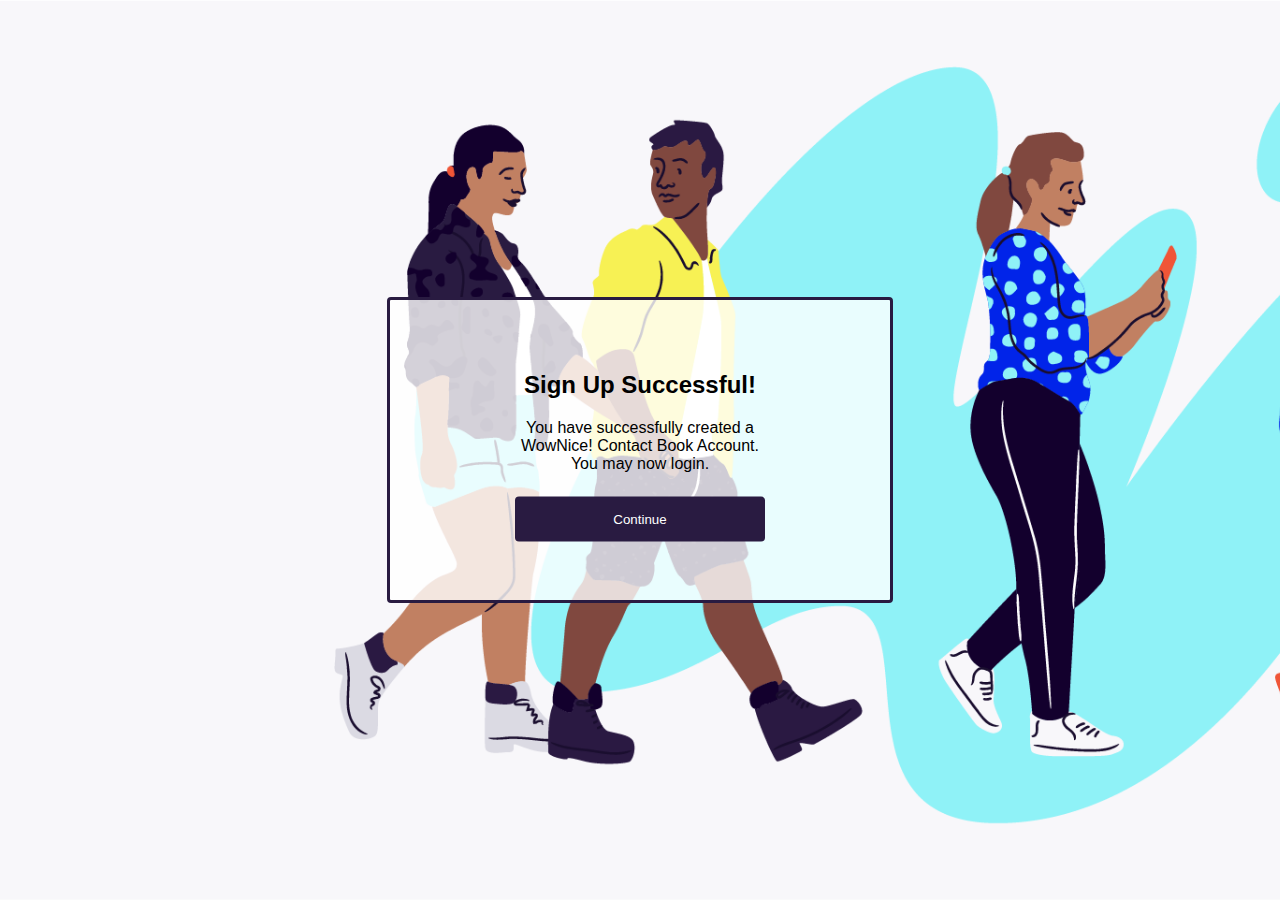
<file: html/signupsuccess.html>
<html>
<head>
	<title>Signup Success</title>
	<link rel="stylesheet" type="text/css" href="../css/stylesheet.css">
	<link rel="icon" href="../images/favicon.png">
</head>
<meta name="viewport" content="width=device-width, initial-scale=1">
<style>

.box {
  height: 300px;
}

</style>

<body>
<!--this is the box with the title and two buttons-->
<div class="center">
	<div class="box">
		<div class="center">
			  <h2>Sign Up Successful!</h2>
				<p style="text-align:center">You have successfully created a WowNice! Contact Book Account. You may now login.</p>
				<button type = "button" onclick="location.href='../index.html'" >Continue</button>
			</div>
	</div>
</div>
</body>
</file>
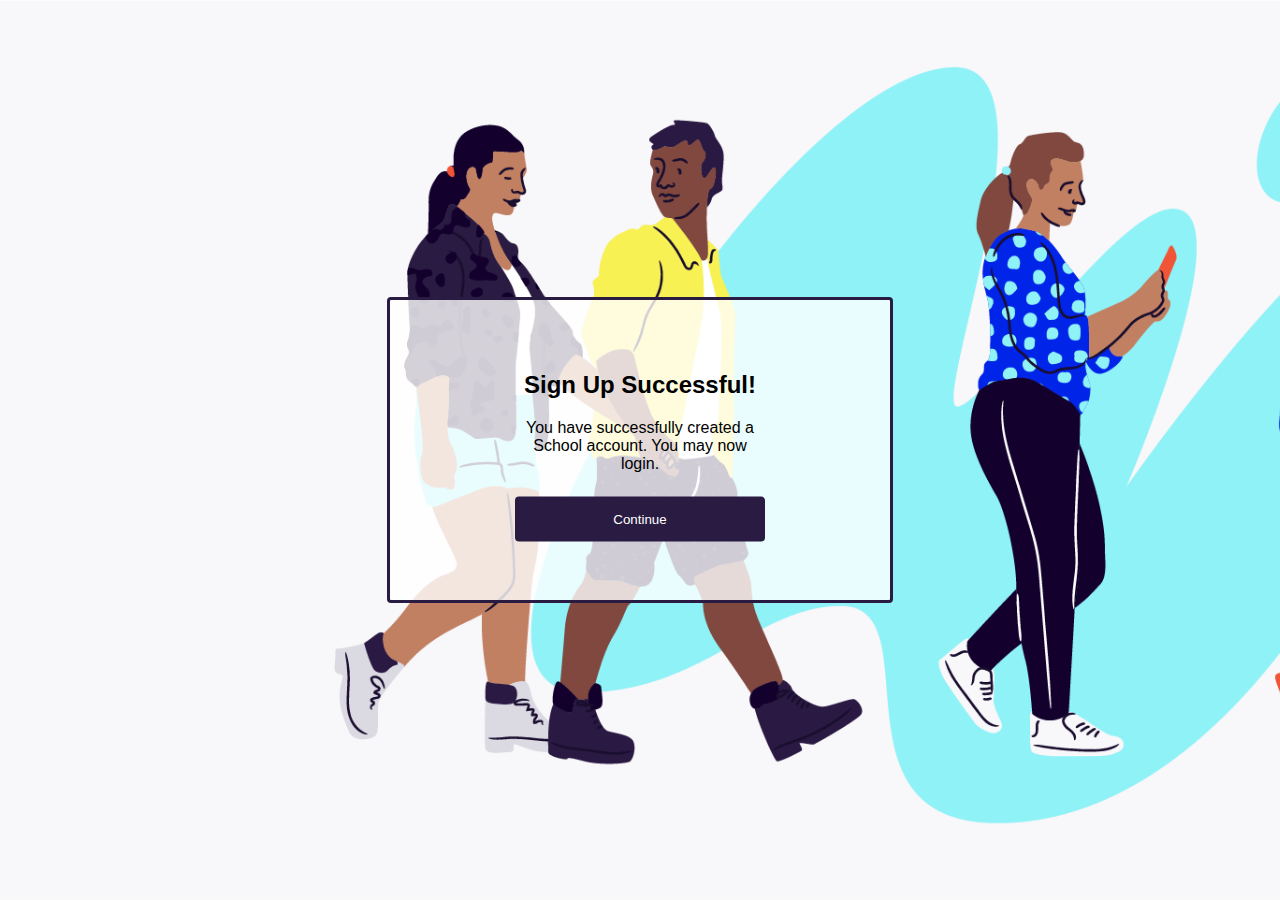
<file: html/signupsuccessschool.html>
<html>
<head>
	<title>Signup Success</title>
	<link rel="stylesheet" type="text/css" href="../css/stylesheet.css">
	<link rel="icon" href="../images/favicon.png">
</head>
<meta name="viewport" content="width=device-width, initial-scale=1">
<style>

.box {
  height: 300px;
}

</style>

<body>
<!--this is the box with the title and two buttons-->
<div class="center">
	<div class="box">
		<div class="center">
			  <h2>Sign Up Successful!</h2>
				<p style="text-align:center">You have successfully created a School account. You may now login.</p>
				<button type = "button" onclick="location.href='../index.html'" >Continue</button>
			</div>
	</div>
</div>
</body>
</file>
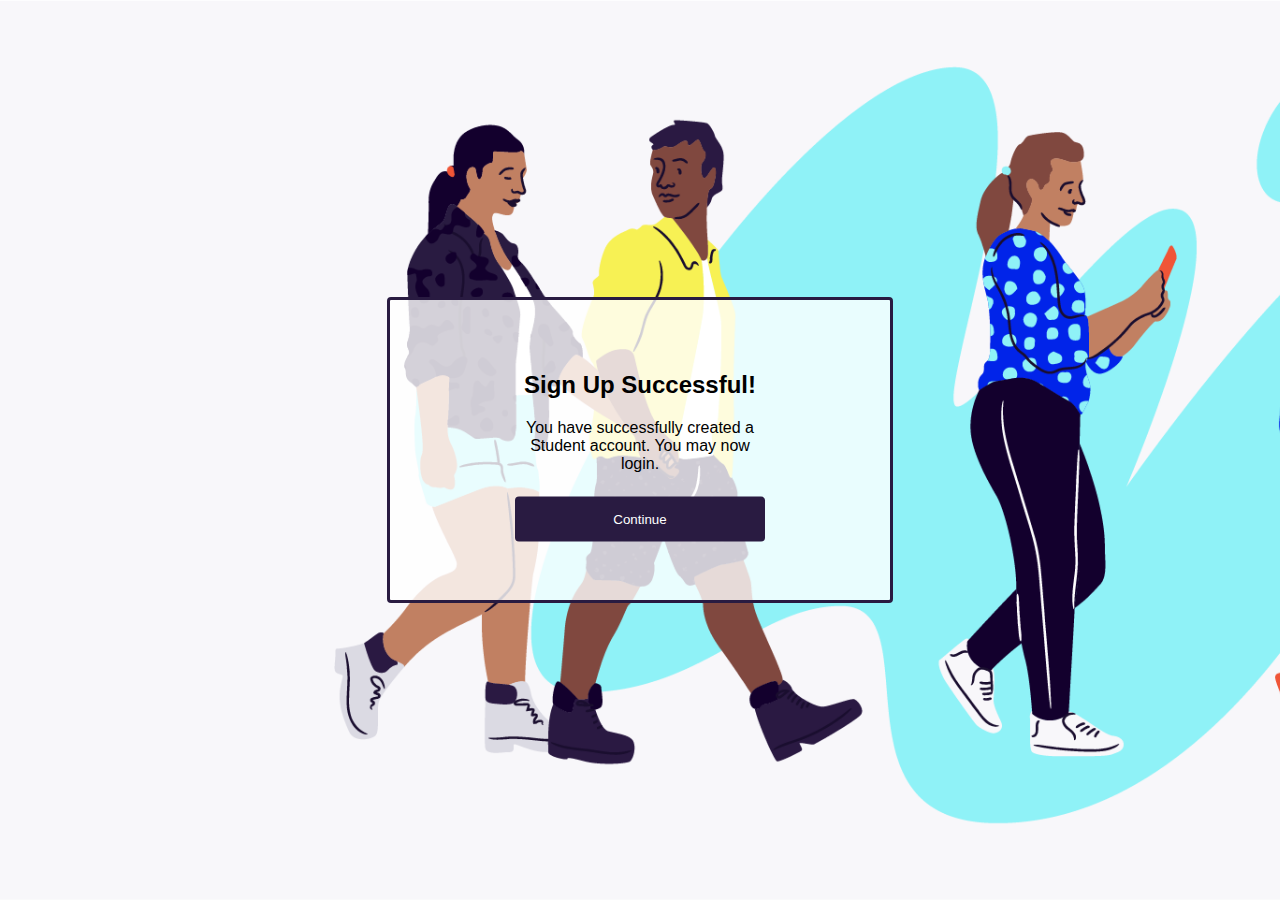
<file: html/signupsuccessstudent.html>
<html>
<head>
	<title>Signup Success</title>
	<link rel="stylesheet" type="text/css" href="../css/stylesheet.css">
	<link rel="icon" href="../images/favicon.png">
</head>
<meta name="viewport" content="width=device-width, initial-scale=1">
<style>

.box {
  height: 300px;
}

</style>

<body>
<!--this is the box with the title and two buttons-->
<div class="center">
	<div class="box">
		<div class="center">
			  <h2>Sign Up Successful!</h2>
				<p style="text-align:center">You have successfully created a Student account. You may now login.</p>
				<button type = "button" onclick="location.href='../index.html'" >Continue</button>
			</div>
	</div>
</div>
</body>
</file>
<file: css/stylesheet.css>
body {
	font-family: Arial, Helvetica, sans-serif;
  background-image: url('../images/background.png');
  background-repeat: no-repeat;
  background-attachment: fixed;
  background-size: cover;
}
/* format for table*/
table {
  font-family: arial, sans-serif;
  border-collapse: collapse;
  width: 100%;
}

td, th {
  border: 1px solid #dddddd;
  text-align: left;
  padding: 8px;
}

tr:nth-child(even) {
  background-color: #dddddd;
}
/* for input texts/passwords bars*/
input[type=text]:focus {
width: 100%;
}

input[type=password]:focus {
width: 100%;
}

input[type=text], input[type=password] {
  width: 100%;
  margin: 8px 0;
  display: inline-block;
  border: 2px solid #ccc;
  box-sizing: border-box;
	border-radius: 4px;
	font-size: 16px;
	padding: 12px 20px 12px 20px;
	background-color: white;
}
input[type=datetime-local], input[type=password] {
  width: 100%;
  margin: 8px 0;
  display: inline-block;
  border: 2px solid #ccc;
  box-sizing: border-box;
	border-radius: 4px;
	font-size: 16px;
	padding: 12px 20px 12px 20px;
	background-color: white;
}
/* for dropdown bar*/
.dropBox {
	width: 100%;
	margin: 8px 0;
	display: inline-block;
	border: 2px solid #ccc;
	box-sizing: border-box;
	border-radius: 4px;
	font-size: 16px;
	padding: 12px 20px 12px 20px;
	background-color: white;
}
/* Set a style for all buttons */
button {
  background-color: #291b41;
  color: white;
  padding: 15px 20px;
  margin: 8px 0;
  border: none;
  cursor: pointer;
  width: 100%;
	border-radius: 4px;
}



button:hover {
  opacity: 0.8;
}

/* Extra styles for the cancel button */
.cancelbtn {
  width: auto;
  padding: 10px 18px;
  background-color: #f44336;
}

/* Center the image and position the close button */
.imgcontainer {
  text-align: center;
  margin: 24px 0 12px 0;
  position: relative;
}

.container {
  padding: 16px;
}

span.psw {
  float: right;
  padding-top: 16px;
}

/* The Modal (background) */
.modal {
  display: none; /* Hidden by default */
  position: fixed; /* Stay in place */
  z-index: 1; /* Sit on top */
  left: 0;
  top: 0;
  width: 100%; /* Full width */
  height: 100%; /* Full height */
  overflow: auto; /* Enable scroll if needed */
  background-color: rgb(0,0,0); /* Fallback color */
  background-color: rgba(0,0,0,0.4); /* Black w/ opacity */
  padding-top: 60px;
}

/* Modal Content/Box */
.modal-content {
  background-color: #fefefe;
  margin: 5% auto 15% auto; /* 5% from the top, 15% from the bottom and centered */
  border: 1px solid #888;
  width: 80%; /* Could be more or less, depending on screen size */
}

/* The Close Button (x) */
.close {
  position: absolute;
  right: 25px;
  top: 0;
  color: #000;
  font-size: 35px;
  font-weight: bold;
}

.close:hover,
.close:focus {
  color: red;
  cursor: pointer;
}

/* Add Zoom Animation */
.animate {
  -webkit-animation: animatezoom 0.6s;
  animation: animatezoom 0.6s
}

/* Center Items*/
.center {
  margin: 0;
  position: absolute;
  top: 50%;
  left: 50%;
  -ms-transform: translate(-50%, -50%);
  transform: translate(-50%, -50%);
}

.box {
	margin: auto;
	background-color: hsla(360, 100%, 100%, 0.8);
  height: 200px;
  width: 500px;
  position: relative;
  border: 3px solid #291b41;
	border-radius: 4px;
}



/*These are the styles for the pswd verification parts*/
/* The message box is shown when the user clicks on the password field */
#message {
  display:block;
  background: #f1f1f1;
  color: #000;
  position: relative;
  padding: 20px;
  margin-top: 10px;
}

#message p {
  padding: 0px 35px;

}

#message2 {
  display:block;
  background: #f1f1f1;
  color: #000;
  position: relative;
  padding: 20px;
  margin-top: 10px;
}

#message2 p {
  padding: 0px 35px;

}

/* Add a green text color and a checkmark when the requirements are right */
.valid {
  color: green;
}

.valid:before {
  position: relative;
  left: -35px;
  content: "\2713";
}

/* Add a red text color and an "x" when the requirements are wrong */
.invalid {
  color: red;
}

.invalid:before {
  position: relative;
  left: -35px;
  content: "\2716";
}
h2 {text-align: center;}

@-webkit-keyframes animatezoom {
  from {-webkit-transform: scale(0)}
  to {-webkit-transform: scale(1)}
}

@keyframes animatezoom {
  from {transform: scale(0)}
  to {transform: scale(1)}
}

/* Change styles for span and cancel button on extra small screens */
@media screen and (max-width: 300px) {
  span.psw {
     display: block;
     float: none;
  }
  .cancelbtn {
     width: 100%;
  }

}
</file>
